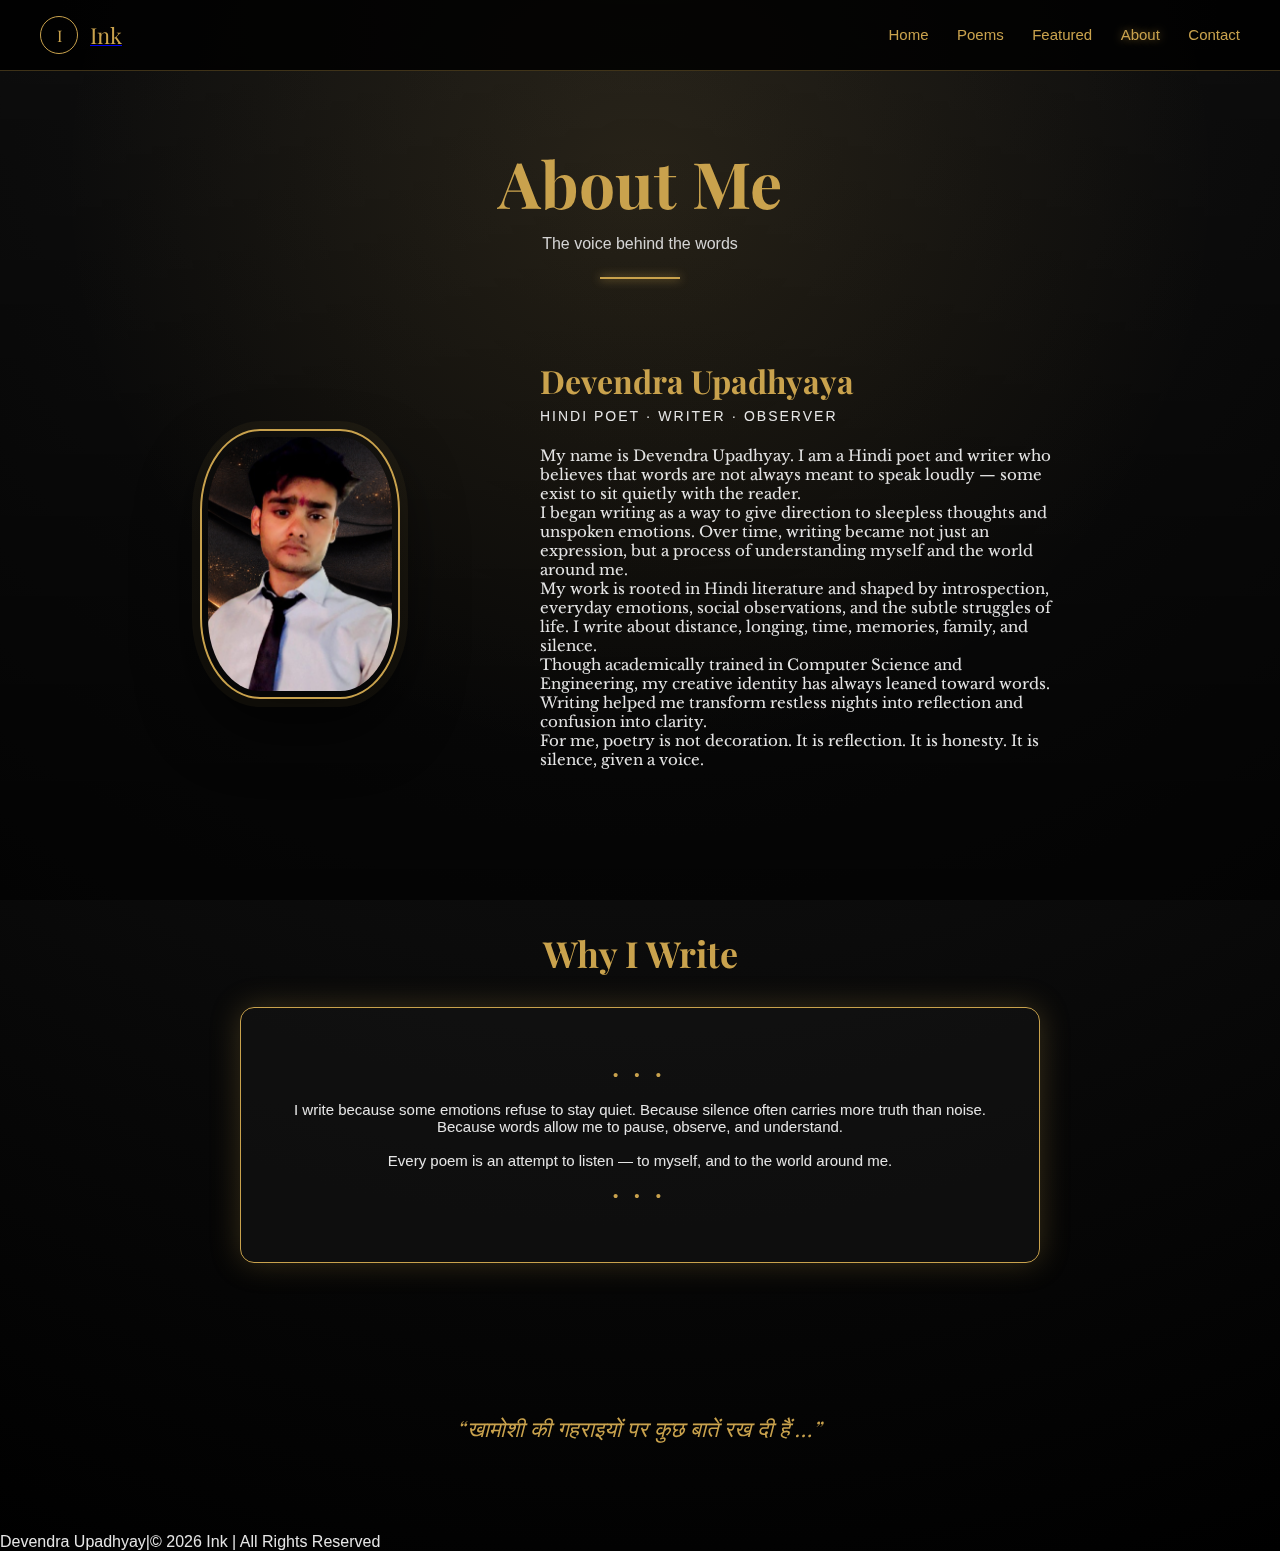
<file: about.html>
<!DOCTYPE html>
<html lang="en">
<head>
  <meta charset="UTF-8" />
  <meta name="viewport" content="width=device-width, initial-scale=1.0"/>
  <title>About Me | Ink</title>

  <!-- Fonts -->
  <link href="https://fonts.googleapis.com/css2?family=Playfair+Display:wght@400;600;700&family=Libre+Baskerville&display=swap" rel="stylesheet">

  <!-- Styles -->
  <link rel="stylesheet" href="style.css">
</head>
<body>

  <!-- NAVBAR -->
  <header>
   <header class="navbar">
  <div class="nav-left">
    <div class="logo-circle">I</div>
    <a href="index.html"><span class="logo-text">Ink</span></a>
  </div>
  <nav class="nav-right">
      <nav>
        <a href="index.html">Home</a>
        <a href="poem.html">Poems</a>
        <a href="featured-poems.html">Featured</a>
        <a href="about.html" class="active">About</a>
        <a href="contact.html">Contact</a>
      </nav>
    </div>
  </header>

  <!-- HERO -->
  <section class="page-title">
    <h1>About Me</h1>
    <p>The voice behind the words</p>
    <div class="divider"></div>
  </section>

  <!-- PROFILE -->
  <section class="profile">
    <div class="profile-img">
      <img src="Image/Writer2.png" alt="Author Image">
    </div>
    <div class="profile-text">
      <h2>Devendra Upadhyaya</h2>
      <div class="role">Hindi Poet · Writer · Observer</div>
      <p>
      My name is Devendra Upadhyay.  
      I am a Hindi poet and writer who believes that words are not always meant
      to speak loudly — some exist to sit quietly with the reader.
    </p>

    <p>
      I began writing as a way to give direction to sleepless thoughts and
      unspoken emotions. Over time, writing became not just an expression,
      but a process of understanding myself and the world around me.
    </p>

    <p>
      My work is rooted in Hindi literature and shaped by introspection,
      everyday emotions, social observations, and the subtle struggles of life.
      I write about distance, longing, time, memories, family, and silence.
    </p>

    <p>
      Though academically trained in Computer Science and Engineering,
      my creative identity has always leaned toward words.
      Writing helped me transform restless nights into reflection
      and confusion into clarity.
    </p>

    <p>
      For me, poetry is not decoration.
      It is reflection.
      It is honesty.
      It is silence, given a voice.
    </p>
    </div>
  </section>

  <!-- WHY I WRITE -->
  <section class="why">
    <h2>Why I Write</h2>
    <div class="quote-box">
      <div class="quote-divider">• • •</div>
      I write because some emotions refuse to stay quiet.
    Because silence often carries more truth than noise.
    Because words allow me to pause, observe, and understand.

    <br><br>

    Every poem is an attempt to listen —
    to myself, and to the world around me.
      <div class="quote-divider">• • •</div>
    </div>
  </section>

  <!-- CLOSING QUOTE -->
  <section class="closing">
    “खामोशी की गहराइयों पर कुछ बातें रख दी हैं …”
  </section>

  <!-- FOOTER -->
  <footer>
    Devendra Upadhyay|© 2026 Ink | All Rights Reserved
  </footer>

</body>
<script src="main.js"></script>
</html>
</file>
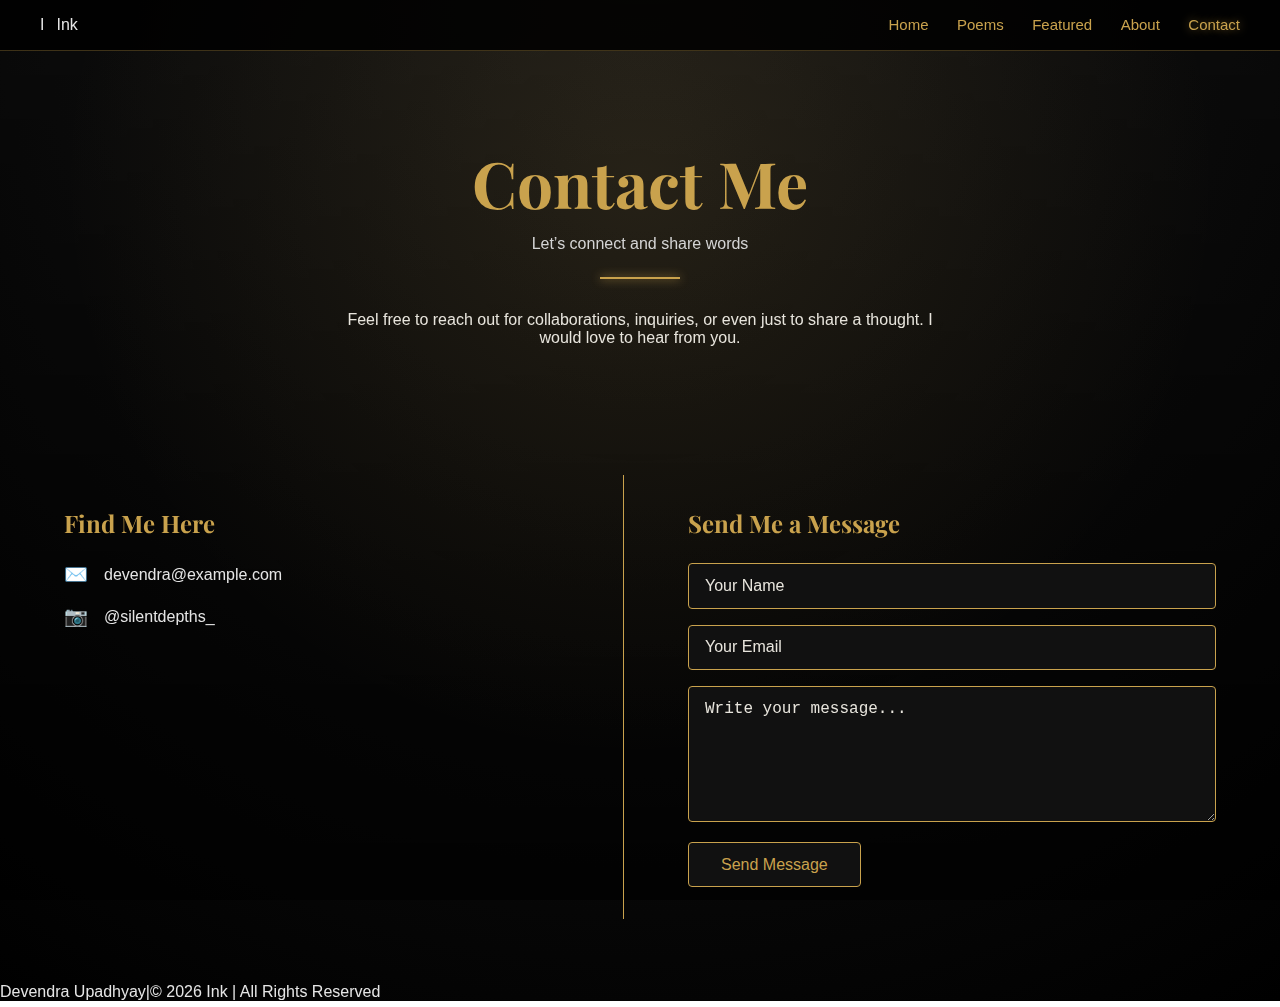
<file: contact.html>
<!DOCTYPE html>
<html lang="en">
<head>
  <meta charset="UTF-8">
  <meta name="viewport" content="width=device-width, initial-scale=1.0">
  <title>Contact Me | Ink</title>
  
  <!-- Google Fonts -->
  <link href="https://fonts.googleapis.com/css2?family=Merriweather:wght@400;700&family=Playfair+Display:wght@700&display=swap" rel="stylesheet">

  <!-- CSS -->
  <link rel="stylesheet" href="style.css">
</head>
<body>

  <!-- Navbar -->
  <header class="navbar">
    <div class="nav-left">
      <div class="logo">I</div>
      <span class="site-name">Ink</span>
    </div>
    <nav class="nav-right">
      <a href="index.html">Home</a>
      <a href="poem.html">Poems</a>
      <a href="featured-poems.html">Featured</a>
      <a href="about.html">About</a>
      <a href="contact.html" class="active">Contact</a>
    </nav>
  </header>

  <!-- Hero Section -->
  <section class="page-title">
    <h1>Contact Me</h1>
    <p>Let’s connect and share words</p>
    <div class="divider"></div>
  </section>

  <!-- Intro Text -->
  <section class="intro-text">
    <p>
      Feel free to reach out for collaborations, inquiries, or even just to share a thought.
      I would love to hear from you.
    </p>
  </section>

  <!-- Main Contact Section -->
  <section class="contact-section">
    <div class="contact-left">
      <h2>Find Me Here</h2>

      <div class="contact-item">
        <span class="icon">✉️</span>
        <span class="contact-text">devendra@example.com</span>
      </div>

      <div class="contact-item">
        <span class="icon">📷</span>
        <span class="contact-text">@silentdepths_</span>
      </div>
    </div>

    <div class="contact-right">
      <h2>Send Me a Message</h2>
      <form action="#" method="POST" class="contact-form">
        <input type="text" name="name" placeholder="Your Name" required>
        <input type="email" name="email" placeholder="Your Email" required>
        <textarea name="message" placeholder="Write your message..." rows="6" required></textarea>
        <button type="submit">Send Message</button>
      </form>
    </div>
  </section>

  <!-- Footer -->
  <!-- FOOTER -->
  <footer>
    Devendra Upadhyay|© 2026 Ink | All Rights Reserved
  </footer>

</body>
<script src="main.js"></script>
</html>
</file>
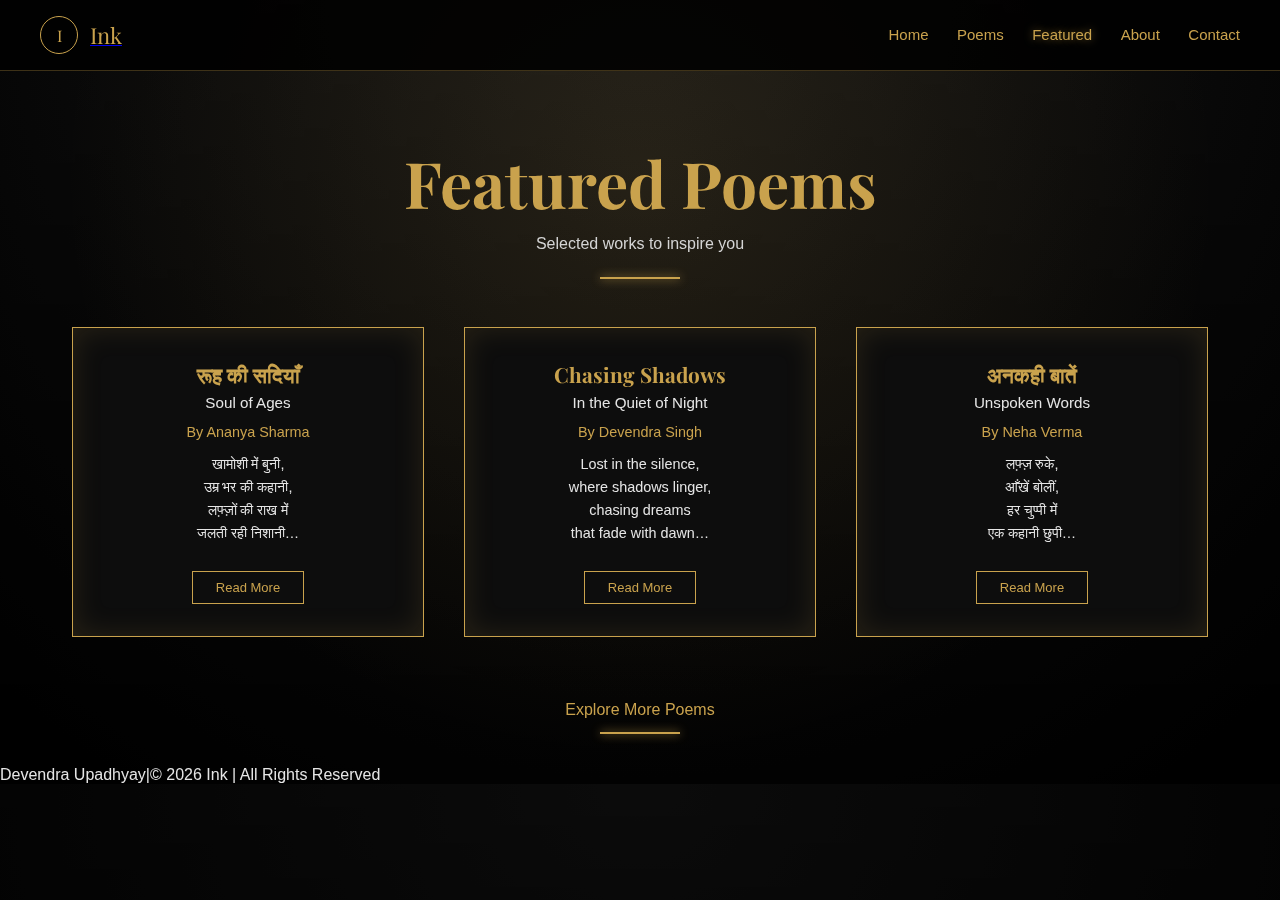
<file: featured-poems.html>
<!DOCTYPE html>
<html lang="en">
<head>
<meta charset="UTF-8" />
<meta name="viewport" content="width=device-width, initial-scale=1.0"/>
<title>Featured Poems | Ink</title>

<link href="https://fonts.googleapis.com/css2?family=Playfair+Display:wght@500;700&family=Merriweather:wght@300;400&display=swap" rel="stylesheet">

<link rel="stylesheet" href="style.css">
</head>

<body>

<header>
  <header class="navbar">
  <div class="nav-left">
    <div class="logo-circle">I</div>
    <a href="index.html"><span class="logo-text">Ink</span></a>
  </div>
  <nav class="nav-right">
    <nav>
      <a href="index.html">Home</a>
      <a href="poem.html">Poems</a>
      <a href="featured-poems.html" class="active">Featured</a>
      <a href="about.html">About</a>
      <a href="contact.html">Contact</a>
    </nav>
  </div>
</header>

<section class="page-title">
  <h1>Featured Poems</h1>
  <p>Selected works to inspire you</p>
  <div class="divider"></div>
</section>

<section class="cards">
  <div class="card">
    <h3>रूह की सदियाँ</h3>
    <div class="sub">Soul of Ages</div>
    <div class="by">By Ananya Sharma</div>
    <div class="txt">
      खामोशी में बुनी,<br>
      उम्र भर की कहानी,<br>
      लफ़्ज़ों की राख में<br>
      जलती रही निशानी…
    </div>
    <button>Read More</button>
  </div>

  <div class="card">
    <h3>Chasing Shadows</h3>
    <div class="sub">In the Quiet of Night</div>
    <div class="by">By Devendra Singh</div>
    <div class="txt">
      Lost in the silence,<br>
      where shadows linger,<br>
      chasing dreams<br>
      that fade with dawn…
    </div>
    <button>Read More</button>
  </div>

  <div class="card">
    <h3>अनकही बातें</h3>
    <div class="sub">Unspoken Words</div>
    <div class="by">By Neha Verma</div>
    <div class="txt">
      लफ़्ज़ रुके,<br>
      आँखें बोलीं,<br>
      हर चुप्पी में<br>
      एक कहानी छुपी…
    </div>
    <button>Read More</button>
  </div>
</section>

<section class="explore">
  Explore More Poems
  <div class="divider"></div>
</section>

 <!-- FOOTER -->
  <footer>
    Devendra Upadhyay|© 2026 Ink | All Rights Reserved
  </footer>

</body>
<script src="main.js"></script>
</html>
</file>
<file: style.css>
/******************************************************************************************/
/*====================== CSS FOR EACH PAGE ===============================================*/
/******************************************************************************************/
/*====================== CSS FOR ME BODY =================================================*/
/******************************************************************************************/
* {
  margin: 0;
  padding: 0;
  box-sizing: border-box;
}

body {
  background: radial-gradient(circle at top, #1a1a1a, #000);
  color: #e5e5e5;
  font-family: 'Inter', sans-serif;
 
}
/* Depth & cinematic glow layer */
body::before {
  content: "";
  position: fixed;
  inset: 0;
  pointer-events: none;
  z-index: -1;

  background:
    radial-gradient(
      circle at 50% 20%,
      rgba(201,162,77,0.12),
      transparent 60%
    ),
    linear-gradient(
      to bottom,
      rgba(0,0,0,0.2),
      rgba(0,0,0,0.6)
    );
}
:root{
      --gold:#c9a24d;
      --offwhite:#e7e4dc;
      --dark:#0b0b0b;
      --charcoal:#141414;
    }

    *{
      margin:0;
      padding:0;
      box-sizing:border-box;
    }
/******************************************************************************************/
/*==================================CSS FOR NAVIGATION BAR ===============================*/
/******************************************************************************************/
.navbar {
  position: fixed;
  top: 0;
  width: 100%;
  padding: 16px 40px;
  display: flex;
  justify-content: space-between;
  align-items: center;
  background: rgba(0,0,0,0.85);
  border-bottom: 1px solid rgba(201,162,77,0.3);
  z-index: 100;
}

.nav-left {
  display: flex;
  align-items: center;
  gap: 12px;
}

.logo-circle {
  width: 38px;
  height: 38px;
  border-radius: 50%;
  border: 1px solid #c9a24d;
  display: flex;
  align-items: center;
  justify-content: center;
  color: #c9a24d;
  font-family: 'Playfair Display', serif;
}

.logo-text {
  font-family: 'Playfair Display', serif;
  font-size: 22px;
  color: #c9a24d;
}

.nav-right a {
  margin-left: 24px;
  color: #c9a24d;
  text-decoration: none;
  font-size: 15px;
  transition: 0.3s;
}

.nav-right a:hover,
.nav-right .active {
  text-shadow: 0 0 8px rgba(201,162,77,0.6);
}
.hamburger {
  display: none;
  flex-direction: column;
  cursor: pointer;
}

.hamburger span {
  width: 26px;
  height: 2px;
  background: #c9a24d;
  margin: 5px 0;
  transition: 0.3s ease;
}


/******************************************************************************************/
/*====================== INDEX/ HOME PAGE CSS DESIGN ============================================*/
/******************************************************************************************/
  /* TAGLINE */
  .tagline {
      color: #b0b0b0;
      font-size: 14px;
      letter-spacing: 2px;
  }

  /* MAIN CONTAINER */
  .container {
      max-width: 950px;
      margin: auto;
      padding: 70px 20px;
  }
/* WELCOME */
    .welcome{
      max-width:1100px;
      margin:100px auto;
      display:grid;
      grid-template-columns:1fr 2fr;
      gap:60px;
      align-items:center;
      padding:0 24px;
    }

    .quill{
      height:260px;
      background:radial-gradient(circle at top, rgba(201,162,77,0.35), transparent 70%);
      border-radius:6px;
    }

    .welcome-text{
      text-align:center;
    }

    .welcome-text h2{
      font-family:Playfair Display, serif;
      color:var(--gold);
      font-size:34px;
      margin-bottom:18px;
    }

    .welcome-text p{
      font-size:15px;
      line-height:1.9;
      opacity:0.9;
    }

    .rating{
      margin-top:18px;
      color:var(--gold);
      letter-spacing:4px;
      font-size:14px;
    }

    .author{
      margin-top:10px;
      font-size:13px;
      color:var(--gold);
      opacity:0.8;
    }
    /**********************************//*Action Cards *//***********************/
    
    /* ACTION CARDS */
    .actions{
      max-width:1200px;
      margin:120px auto 80px;
      padding:0 24px;
      text-align:center;
    }

    .actions h3{
      font-family:Playfair Display, serif;
      color:var(--gold);
      font-size:28px;
      margin-bottom:50px;
    }

    .cards{
      display:grid;
      grid-template-columns:repeat(3,1fr);
      gap:32px;
    }

    .card{
      border:1px solid rgba(201,162,77,0.6);
      padding:38px 28px;
      background:rgba(10,10,10,0.6);
      transition:0.3s;
      background-image: url(Image/Background-image-with-ink-pot.jpg);
    }

    .card:hover{
      box-shadow:0 0 18px rgba(201,162,77,0.45);
    }

    .card h4{
      font-family:Playfair Display, serif;
      color:var(--gold);
      font-size:20px;
      margin-bottom:10px;
    }

    .card span{
      font-size:13px;
      color:var(--gold);
      opacity:0.75;
      display:block;
      margin-bottom:26px;
    }

    .card button{
      background:transparent;
      border:1px solid var(--gold);
      color:var(--gold);
      padding:10px 26px;
      cursor:pointer;
      transition:0.3s;
      font-size:13px;
    }

    .card button:hover{
      box-shadow:0 0 10px rgba(201,162,77,0.6);
    }

/*======================POEM PAGE CSS DESIGN =============================================*/
/******************************************************************************************/
/*============TITLE MESSAGE ========*/
.page-title {
  text-align: center;
  margin-top: 140px;
}

.page-title h1 {
  font-family: 'Playfair Display', serif;
  font-size: 64px;
  color: #c9a24d;
}

.page-title p {
  margin-top: 10px;
  color: #d4d4d4;
}

.divider {
  width: 120px;
  height: 2px;
  background: #c9a24d;
  margin: 20px auto;
  box-shadow: 0 0 10px rgba(201,162,77,0.6);
}
/*===========================================
/* FILTERS  for poem page */
/*===============================*/
.filters {
  display: flex;
  justify-content: center;
  gap: 14px;
  margin: 40px 0;
}

.filters button {
  padding: 10px 22px;
  background: transparent;
  border: 1px solid #c9a24d;
  color: #c9a24d;
  border-radius: 25px;
  cursor: pointer;
  transition: 0.3s;
}

.filters button.active,
.filters button:hover {
  background: #c9a24d;
  color: #000;
  box-shadow: 0 0 12px rgba(201,162,77,0.6);
}
/* POEMS */
/*For poems page*/
/*=======================================*/
.poem-list {
  max-width: 900px;
  margin: auto;
  padding: 0 20px 80px;
}

.poem-card {
  background: rgba(15,15,15,0.9);
  border: 1px solid rgba(201,162,77,0.5);
  border-radius: 12px;
  padding: 24px;
  margin-bottom: 30px;
  box-shadow: 0 0 18px rgba(201,162,77,0.15);
  
}

.poem-header {
  display: flex;
  gap: 16px;
  align-items: center;
}

.poem-no {
  font-family: 'Playfair Display', serif;
  font-size: 26px;
  color: #c9a24d;
}

.poem-card h2 {
  font-family: 'Playfair Display', serif;
  font-size: 24px;
}

.date {
  font-size: 13px;
  color: #aaa;
  display: block;
  margin: 8px 0 14px;
}

.poem-card p {
  line-height: 1.7;
  color: #ddd;
}

.read-btn {
  text-align: right;
  margin-top: 16px;
}

.read-btn a {
  color: #c9a24d;
  text-decoration: none;
  border: 1px solid #c9a24d;
  padding: 8px 16px;
  border-radius: 20px;
  transition: 0.3s;
}

.read-btn a:hover {
  background: #c9a24d;
  color: #000;
}
/*======================FEATURED POEMS ===================================================*/
/******************************************************************************************/
/* Featured Poems */
/* CARDS */
.cards{
  max-width:1200px;
  margin:3rem auto;
  padding:0 2rem;
  display:grid;
  grid-template-columns:repeat(3,1fr);
  gap:2.5rem;
}

.card{
  background:#0d0d0d;
  border:1px solid var(--gold);
  padding:2rem;
  text-align:center;
  box-shadow:inset 0 0 30px rgba(201,162,77,.15);
  transition:.3s ease;
}

.card:hover{
  box-shadow:0 0 18px rgba(201,162,77,.4);
}

.card h3{
  font-family:'Playfair Display',serif;
  color:var(--gold);
  font-size:1.3rem;
}

.card .sub{
  color:var(--muted);
  margin:.4rem 0;
  font-size:.95rem;
}

.card .by{
  margin:.8rem 0;
  font-size:.9rem;
  color:var(--gold);
}

.card .txt{
  font-size:.9rem;
  line-height:1.6;
  margin-bottom:1.6rem;
}

.card button{
  background:transparent;
  border:1px solid var(--gold);
  color:var(--gold);
  padding:.5rem 1.4rem;
  cursor:pointer;
  transition:.3s ease;
}

.card button:hover{
  box-shadow:0 0 10px var(--gold);
}

/* EXPLORE */
.explore{
  text-align:center;
  margin:4rem 0 2rem;
  color:var(--gold);
}

.explore .divider{
  margin-top:.8rem;
}

/*====================== CONTACT ME PAGE  ================================================*/
/******************************************************************************************/
/* Intro Text */
    .intro-text {
      text-align: center;
      max-width: 600px;
      margin: 2rem auto 4rem;
      color: var(--offwhite);
    }
    .contact-section {
      display: flex;
      justify-content: center;
      gap: 2rem;
      padding: 4rem 2rem;
      flex-wrap: wrap;
      position: relative;
    }

    .contact-left, .contact-right {
      flex: 1 1 400px;
      padding: 2rem;
    }

    .contact-left {
      border-right: 1px solid var(--gold);
    }

    .contact-left h2,
    .contact-right h2 {
      font-family: 'Playfair Display', serif;
      color: var(--gold);
      margin-bottom: 1.5rem;
    }

    .contact-item {
      display: flex;
      align-items: center;
      gap: 1rem;
      margin-bottom: 1.2rem;
      font-size: 1rem;
    }

    .contact-item .icon {
      color: var(--gold);
      font-size: 1.2rem;
      transition: all 0.3s ease;
    }

    .contact-item .icon:hover {
      text-shadow: 0 0 8px var(--gold);
    }
    /*================================================================*/
    /* =====================Contact Form============================= */
    /*================================================================*/
    .hero {
      text-align: center;
      padding: 6rem 2rem 4rem;
      z-index: 1;
      position: relative;
    }

    .hero h1 {
      font-family: 'Playfair Display', serif;
      font-size: 3rem;
      color: var(--gold);
    }

    .hero p {
      font-size: 1.2rem;
      color: var(--offwhite);
      margin-top: 0.5rem;
    }

    .divider {
      width: 80px;
      height: 2px;
      background: var(--gold);
      margin: 1.5rem auto 0;
      box-shadow: 0 0 10px var(--gold);
    }    
    /*********FORM************/
    .contact-form input,
    .contact-form textarea {
      width: 100%;
      padding: 0.8rem 1rem;
      margin-bottom: 1rem;
      border: 1px solid var(--gold);
      background: #111;
      color: var(--offwhite);
      font-size: 1rem;
      border-radius: 4px;
      outline: none;
      transition: all 0.3s ease;
    }

    .contact-form input::placeholder,
    .contact-form textarea::placeholder {
      color: var(--muted-gold);
    }

    .contact-form input:focus,
    .contact-form textarea:focus {
      box-shadow: 0 0 10px var(--gold);
      border-color: var(--gold);
    }

    .contact-form button {
      padding: 0.8rem 2rem;
      background: #111;
      border: 1px solid var(--gold);
      color: var(--gold);
      font-size: 1rem;
      cursor: pointer;
      transition: all 0.3s ease;
      border-radius: 4px;
    }

    .contact-form button:hover {
      box-shadow: 0 0 10px var(--gold);
      background: #1c1c1c;
    }

/******************************************************************************************/
/*====================== ABOUT ME PAGE ===================================================*/

/******************************************************************************************/
/* ---------- PROFILE ---------- */
/*==================================*/
    .profile {
  max-width: 1100px;
  margin: 0 auto;
  padding: 80px 40px;
  display: grid;
  grid-template-columns: 340px 1fr;
  gap: 70px;
  align-items: center;
}

.profile-img {
  display: flex;
  justify-content: center;
}

.profile-img img {
  width: 200px;
  height: 270px;
  object-fit: cover;
  border-radius: 30%;
  border: 2px solid var(--gold);
  padding: 6px;
  box-shadow:
    0 0 0 8px rgba(201, 162, 77, 0.06),
    0 30px 60px rgba(0, 0, 0, 0.6);
}

.profile-text h2 {
  font-family: 'Playfair Display', serif;
  font-size: 36px;
  color: var(--gold);
  margin-bottom: 8px;
}

.profile-text .role {
  font-size: 14px;
  letter-spacing: 2px;
  color: var(--gold-soft);
  text-transform: uppercase;
  margin-bottom: 22px;
}

.profile-text p {
  font-family: 'Libre Baskerville', serif;
  color: var(--text-muted);
  font-size: 16px;
  max-width: 620px;
}


    .profile-text h2 {
      font-family: 'Playfair Display', serif;
      color: var(--gold);
      font-size: 32px;
      margin-bottom: 6px;
    }

    .role {
      color: var(--text-muted);
      font-size: 14px;
      margin-bottom: 24px;
    }

    .profile-text p {
      font-size: 15px;
      color: var(--text-soft);
      max-width: 520px;
    }
    /*=================================*/
    /*About me==================*/
/* ---------- WHY I WRITE ---------- */
    .why {
      padding: 80px 20px;
      text-align: center;
    }

    .why h2 {
      font-family: 'Playfair Display', serif;
      font-size: 36px;
      color: var(--gold);
      margin-bottom: 30px;
    }

    .quote-box {
      max-width: 800px;
      margin: auto;
      padding: 40px 32px;
      border: 1px solid var(--gold);
      border-radius: 14px;
      background: rgba(20,20,20,0.6);
      box-shadow: 0 0 30px rgba(201,162,77,0.25);
      color: var(--text-soft);
      font-size: 15px;
    }

    .quote-divider {
      margin: 18px auto;
      color: var(--gold);
      letter-spacing: 6px;
    }

    /* ---------- CLOSING QUOTE ---------- */
    .closing {
      text-align: center;
      padding: 70px 20px 90px;
      font-family: 'Playfair Display', serif;
      font-style: italic;
      color: var(--gold);
      font-size: 22px;
    }
/*====================== CSS DESIGN FOR FOOTER ===========================================*/
/******************************************************************************************/
.footer {
  text-align: center;
  padding: 20px;
  font-size: 13px;
  color: #a8904d;
}

/* RESPONSIVE */
@media (max-width: 768px) {
  .page-title h1 {
    font-size: 42px;
  }
  .nav-right {
    display: none;
  }
}
/******************************************************************************************/
/******************************************************************************************/
/*==============For responsive ================================*/
/* =====================================
   RESPONSIVE LAYOUT — ALL DEVICES
===================================== */

/* ---------- LARGE SCREENS (4K+) ---------- */
@media (min-width: 1600px) {
  .page-title h1 {
    font-size: 56px;
  }

  .profile {
    max-width: 1300px;
  }

  .profile-img img {
    width: 300px;
    height: 300px;
  }
}

/* ---------- LAPTOPS & SMALL DESKTOP ---------- */
@media (max-width: 1200px) {
  .navbar {
    padding: 14px 30px;
  }

  .profile {
    gap: 50px;
  }
}

/* ---------- TABLETS (iPad etc.) ---------- */
@media (max-width: 900px) {
  .nav-right a {
    margin-left: 18px;
    font-size: 13px;
  }

  .page-title {
    padding: 90px 20px 60px;
  }

  .page-title h1 {
    font-size: 40px;
  }

  .profile {
    grid-template-columns: 1fr;
    padding: 60px 30px;
    text-align: center;
  }

  .profile-img img {
    width: 220px;
    height: 220px;
  }

  .profile-text h2 {
    font-size: 30px;
  }

  .quote-box {
    padding: 40px 30px;
  }
}

/* ---------- MOBILE (Large phones) ---------- */
@media (max-width: 600px) {
  .navbar {
    padding: 12px 18px;
  }

  .logo-circle {
    width: 36px;
    height: 36px;
    font-size: 18px;
  }

  .logo-text {
    font-size: 20px;
  }

  .nav-right {
    display: none; /* clean mobile look */
  }

  .page-title h1 {
    font-size: 32px;
    line-height: 1.3;
  }

  .page-title p {
    font-size: 14px;
  }

  .profile-img img {
    width: 190px;
    height: 190px;
  }

  .profile-text p {
    font-size: 15px;
  }

  .why h2 {
    font-size: 28px;
  }

  .quote-box {
    font-size: 15px;
    padding: 30px 22px;
  }

  .closing {
    font-size: 20px;
    padding: 60px 15px;
  }
}

/* ---------- SMALL MOBILE (Very small phones) ---------- */
@media (max-width: 420px) {
  .page-title h1 {
    font-size: 26px;
  }

  .profile-img img {
    width: 170px;
    height: 170px;
  }

  .profile-text h2 {
    font-size: 26px;
  }

  footer {
    font-size: 12px;
  }
}

/******************************************************************************************/
@media (max-width: 768px) {

  .hamburger {
    display: flex;
  }

  .nav-right {
    position: absolute;
    top: 70px;
    right: 0;
    background: rgba(0, 0, 0, 0.95);
    width: 100%;
    flex-direction: column;
    text-align: center;
    padding: 20px 0;
    display: none;
    border-top: 1px solid rgba(201, 162, 77, 0.3);
  }

  .nav-right a {
    padding: 12px 0;
    display: block;
  }

  .nav-right.show {
    display: flex;
  }
}

/******************************************************************************************/
/******************************************************************************************/
</file>
